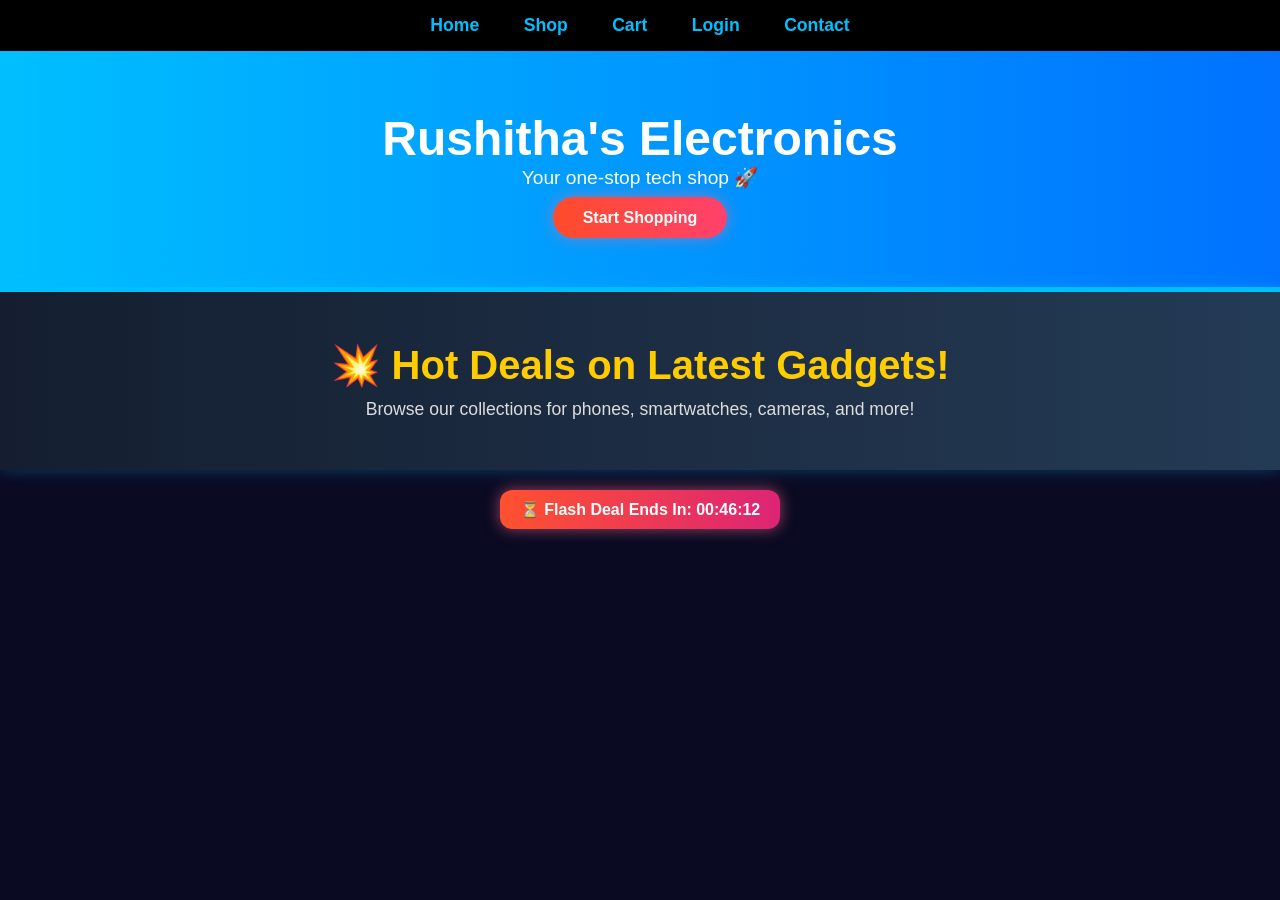
<file: index.html>
<!DOCTYPE html>
<html lang="en">
<head>
  <meta charset="UTF-8" />
  <meta name="viewport" content="width=device-width, initial-scale=1.0" />
  <title>Rushitha's Electronics</title>
  <link rel="stylesheet" href="style.css" />
  <style>
    body {
      margin: 0;
      font-family: 'Segoe UI', sans-serif;
      background-color: #0a0a23;
      color: white;
    }

    .top-nav {
      background-color: black;
      padding: 15px 0;
      text-align: center;
      position: sticky;
      top: 0;
      z-index: 1000;
    }
    .top-nav a {
      color: #00bfff;
      text-decoration: none;
      margin: 0 20px;
      font-weight: bold;
      font-size: 1.1rem;
      transition: 0.3s ease;
    }
    .top-nav a:hover {
      color: #ffffff;
      text-shadow: 0 0 10px #00bfff;
    }

    .hero {
      background: linear-gradient(to right, #00bfff, #0072ff);
      text-align: center;
      padding: 60px 20px;
      box-shadow: 0 0 20px rgba(0, 191, 255, 0.5);
    }
    .hero h1 {
      font-size: 3rem;
      animation: glowText 2s infinite alternate;
    }
    .hero p {
      font-size: 1.2rem;
      margin-bottom: 20px;
    }
    .hero a.cta-button {
      background: linear-gradient(to right, #ff4b2b, #ff416c);
      border: none;
      padding: 12px 30px;
      color: white;
      border-radius: 30px;
      font-weight: bold;
      font-size: 1rem;
      text-decoration: none;
      transition: 0.3s ease;
      box-shadow: 0 0 15px rgba(255, 105, 135, 0.5);
    }
    .hero a.cta-button:hover {
      transform: scale(1.05);
      background: linear-gradient(to right, #ff416c, #ff4b2b);
      box-shadow: 0 0 20px rgba(255, 105, 135, 0.8);
    }

    @keyframes glowText {
      0% {
        text-shadow: 0 0 5px #fff, 0 0 10px #00bfff, 0 0 15px #00bfff;
      }
      100% {
        text-shadow: 0 0 20px #00e6e6, 0 0 30px #00bfff, 0 0 40px #00bfff;
      }
    }

    .deal-section {
      background: linear-gradient(to right, #141e30, #243b55);
      color: #f1f1f1;
      padding: 50px 20px;
      text-align: center;
      border-top: 5px solid #00bfff;
      box-shadow: 0 0 15px rgba(0, 191, 255, 0.3);
    }
    .deal-section h2 {
      font-size: 2.5rem;
      color: #ffcc00;
      margin-bottom: 10px;
    }
    .deal-section p {
      max-width: 600px;
      margin: auto;
      font-size: 1.1rem;
      color: #ddd;
    }

    .flash-sale-timer {
      background: linear-gradient(to right, #ff512f, #dd2476);
      color: white;
      padding: 10px 20px;
      margin: 20px auto;
      font-weight: bold;
      font-size: 16px;
      border-radius: 12px;
      box-shadow: 0 0 15px rgba(255, 105, 135, 0.6);
      max-width: 400px;
      text-align: center;
      animation: pulseGlow 2s infinite;
    }

    @keyframes pulseGlow {
      0% { box-shadow: 0 0 15px rgba(255, 105, 135, 0.4); }
      50% { box-shadow: 0 0 25px rgba(255, 105, 135, 0.8); }
      100% { box-shadow: 0 0 15px rgba(255, 105, 135, 0.4); }
    }
  </style>
</head>
<body>
  <div class="top-nav">
    <a href="index.html">Home</a>
    <a href="shop.html">Shop</a>
    <a href="cart.html">Cart</a>
    <a href="login.html">Login</a>
    <a href="contact.html">Contact</a>
  </div>

  <section class="hero">
    <h1>Rushitha's Electronics</h1>
    <p>Your one-stop tech shop 🚀</p>
    <a href="shop.html" class="cta-button">Start Shopping</a>
  </section>

  <section class="deal-section">
    <h2>💥 Hot Deals on Latest Gadgets!</h2>
    <p>Browse our collections for phones, smartwatches, cameras, and more!</p>
  </section>

  <div class="flash-sale-timer" id="dealTimer">
    ⏳ Flash Deal Ends In: <span id="timer">Loading...</span>
  </div>

  <script>
    // Flash Deal Countdown
    function startCountdown() {
      const timerEl = document.getElementById("timer");
      const midnight = new Date();
      midnight.setHours(24, 0, 0, 0);
      function updateTimer() {
        const now = new Date();
        const diff = midnight - now;
        const hrs = String(Math.floor(diff / 1000 / 60 / 60)).padStart(2, '0');
        const mins = String(Math.floor(diff / 1000 / 60) % 60).padStart(2, '0');
        const secs = String(Math.floor(diff / 1000) % 60).padStart(2, '0');
        timerEl.textContent = `${hrs}:${mins}:${secs}`;
      }
      setInterval(updateTimer, 1000);
      updateTimer();
    }
    startCountdown();
  </script>
</body>
</html>
</file>
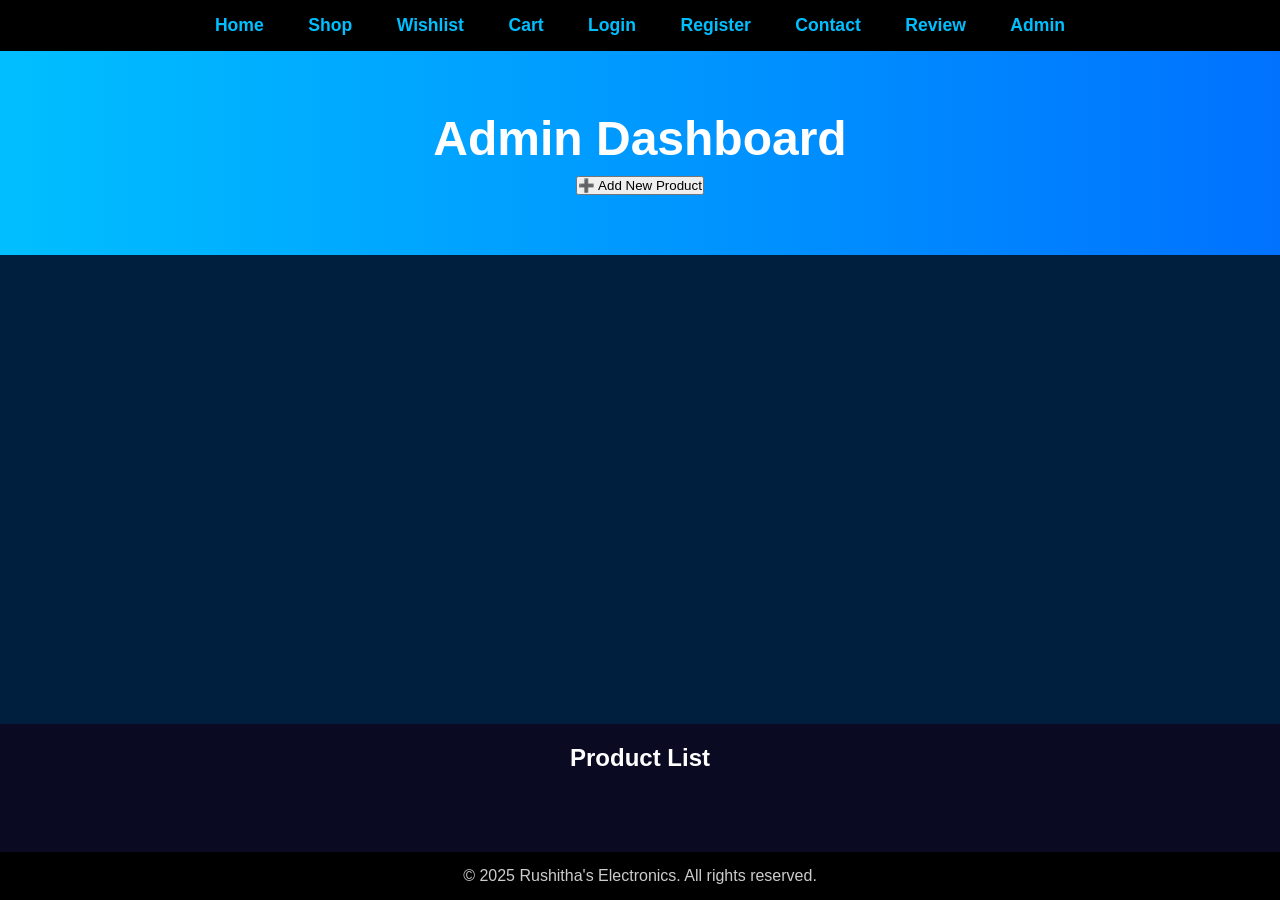
<file: admin.html>
<!DOCTYPE html>
<html lang="en">
<head>
  <meta charset="UTF-8" />
  <meta name="viewport" content="width=device-width, initial-scale=1.0" />
  <title>Admin Panel - Rushitha's Electronics</title>
  <link rel="stylesheet" href="style.css" />
</head>
<body>
  <div class="top-nav">
    <a href="index.html">Home</a>
    <a href="shop.html">Shop</a>
    <a href="wishlist.html">Wishlist</a>
    <a href="cart.html">Cart</a>
    <a href="login.html">Login</a>
    <a href="register.html">Register</a>
    <a href="contact.html">Contact</a>
    <a href="review.html">Review</a>
    <a href="admin.html">Admin</a>
  </div>




  <header class="hero">
    <h1>Admin Dashboard</h1>
    <button onclick="showAddProductForm()">➕ Add New Product</button>
  </header>

  <main>
      <section id="adminProductList" class="product-grid"></section>
  

    <!-- Add/Edit Form -->
    <div id="productForm" style="display:none; padding:20px;">
      <h2 id="formTitle">Add Product</h2>
      <input type="text" id="prodName" placeholder="Product Name" required />
      <input type="number" id="prodPrice" placeholder="Price" required />
      <input type="text" id="prodCategory" placeholder="Category" required />
      <input type="text" id="prodImage" placeholder="Image Path" required />
      <button onclick="saveProduct()">✅ Save</button>
      <button onclick="cancelForm()">❌ Cancel</button>
    </div>
  </main>

  

    <section>
      <h2 style="text-align: center; margin-top: 20px;">Product List</h2>
        <div id="adminProductList" class="product-grid"></div>
    
    </section>
  </main>

  <footer>
    <p>&copy; 2025 Rushitha's Electronics. All rights reserved.</p>
  </footer>

  <script src="script.js"></script>
</body>
</html>
</file>
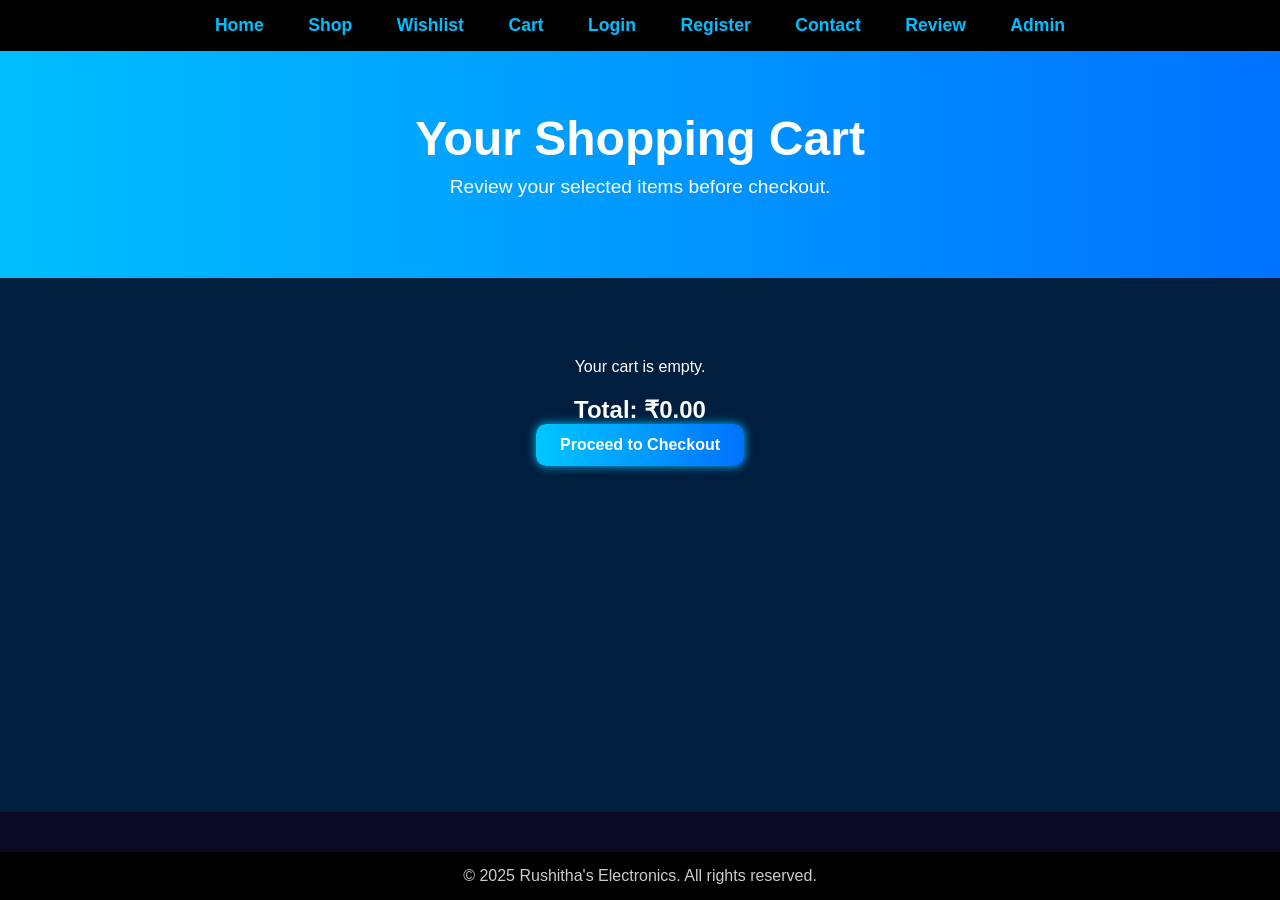
<file: cart.html>
<!DOCTYPE html>
<html lang="en">
<head>
  <meta charset="UTF-8" />
  <meta name="viewport" content="width=device-width, initial-scale=1.0" />
  <title>Cart - Rushitha's Electronics</title>
  <link rel="stylesheet" href="style.css" />
</head>
<body>
  <nav class="top-nav">
    <a href="index.html">Home</a>
    <a href="shop.html">Shop</a>
    <a href="wishlist.html">Wishlist</a>
    <a href="cart.html">Cart</a>
    <a href="login.html">Login</a>
    <a href="register.html">Register</a>
    <a href="contact.html">Contact</a>
    <a href="review.html">Review</a>
    <a href="admin.html">Admin</a>
  </nav>

  <header class="hero">
    <h1>Your Shopping Cart</h1>
    <p>Review your selected items before checkout.</p>
  </header>

  <main>
    <section class="cart-section">
      <div id="cartContainer" class="product-grid"></div>
      <div class="cart-summary">
        <h2>Total: ₹<span id="cartTotal">0.00</span></h2>
        <button class="cta-button" onclick="goToCheckout()">Proceed to Checkout</button>
      </div>
    </section>
  </main>

  <footer>
    <p>&copy; 2025 Rushitha's Electronics. All rights reserved.</p>
  </footer>

  <script>
    const cart = JSON.parse(localStorage.getItem("cart")) || [];
    const container = document.getElementById("cartContainer");
    const totalSpan = document.getElementById("cartTotal");

    function renderCart() {
      container.innerHTML = '';
      let total = 0;

      if (cart.length === 0) {
        container.innerHTML = '<p>Your cart is empty.</p>';
        totalSpan.textContent = '0.00';
        return;
      }

      cart.forEach(item => {
        const subtotal = item.qty * item.price;
        total += subtotal;

        const div = document.createElement('div');
        div.className = 'card';
        div.innerHTML = `
          <img src="${item.image}" alt="${item.name}">
          <h3>${item.name}</h3>
          <p class="price">₹${item.price} × ${item.qty} = ₹${subtotal}</p>
          <div>
            <button onclick="updateQty(${item.id}, -1)">-</button>
            <button onclick="updateQty(${item.id}, 1)">+</button>
            <button onclick="removeItem(${item.id})">Remove</button>
          </div>
        `;
        container.appendChild(div);
      });

      totalSpan.textContent = total.toFixed(2);
    }

    function updateQty(id, change) {
      const item = cart.find(i => i.id === id);
      if (!item) return;
      item.qty += change;
      if (item.qty <= 0) {
        const index = cart.indexOf(item);
        if (index > -1) cart.splice(index, 1);
      }
      localStorage.setItem("cart", JSON.stringify(cart));
      renderCart();
    }

    function removeItem(id) {
      const index = cart.findIndex(i => i.id === id);
      if (index > -1) {
        cart.splice(index, 1);
        localStorage.setItem("cart", JSON.stringify(cart));
        renderCart();
      }
    }

    function goToCheckout() {
      if (cart.length === 0) {
        alert("Your cart is empty.");
        return;
      }
      window.location.href = "checkout.html";
    }

    renderCart();
  </script>

  <script src="script.js"></script>
</body>
</html>
</file>
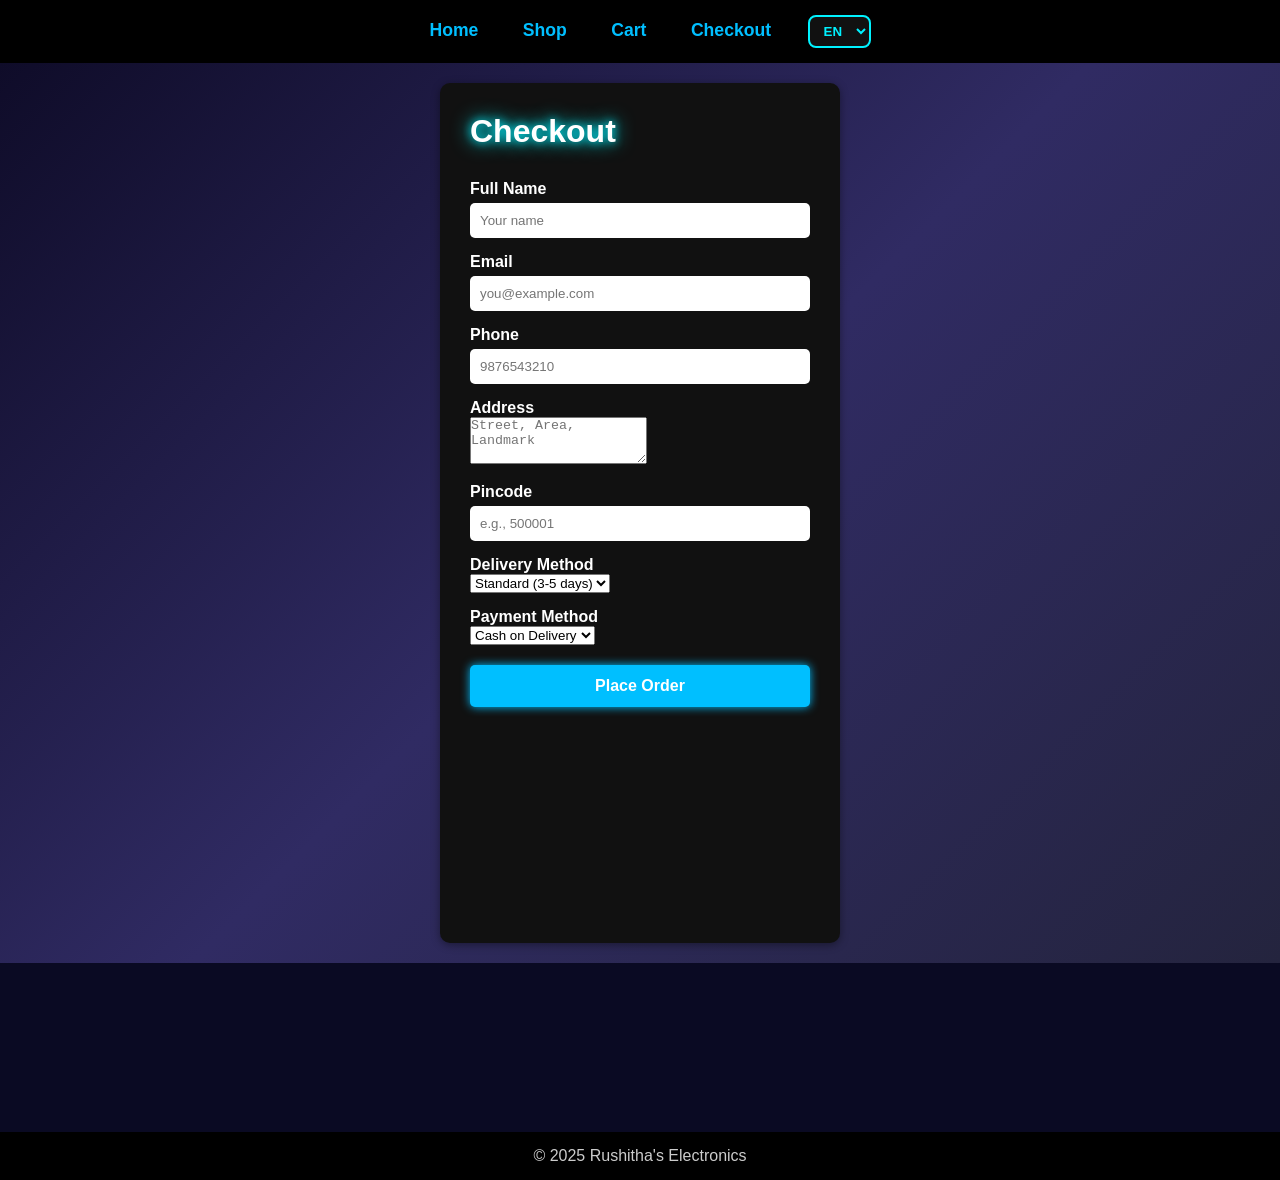
<file: checkout.html>
<!DOCTYPE html>
<html lang="en">
<head>
  <meta charset="UTF-8" />
  <title>Checkout | Rushitha's Electronics</title>
  <link rel="stylesheet" href="style.css" />
</head>
<body>

  <div class="top-nav">
    <a href="index.html" data-i18n="home">Home</a>
    <a href="shop.html" data-i18n="shop">Shop</a>
    <a href="cart.html" data-i18n="cart">Cart</a>
    <a href="checkout.html" data-i18n="checkout">Checkout</a>
    <select id="languageSelect" onchange="changeLanguage(this.value)" class="language-toggle">
      <option value="en">EN</option>
      <option value="hi">हिं</option>
      <option value="te">తె</option>
    </select>
  </div>

  <section class="form-container glow-bg">
    <form class="auth-form" id="checkoutForm">
      <h2 class="glow-heading" data-i18n="checkoutTitle">Checkout</h2>

      <label data-i18n="fullName">Full Name</label>
      <input type="text" required placeholder="Your name" data-i18n-ph="namePH">

      <label data-i18n="email">Email</label>
      <input type="email" required placeholder="you@example.com" data-i18n-ph="emailPH">

      <label data-i18n="phone">Phone</label>
      <input type="tel" required placeholder="9876543210" data-i18n-ph="phonePH">

      <label data-i18n="address">Address</label>
      <textarea rows="3" required placeholder="Street, Area, Landmark" data-i18n-ph="addressPH"></textarea>

      <label data-i18n="pincode">Pincode</label>
      <input type="text" required pattern="\d{6}" placeholder="e.g., 500001" data-i18n-ph="pincodePH">

      <label data-i18n="delivery">Delivery Method</label>
      <select required>
        <option value="standard" selected data-i18n="standard">Standard (3-5 days)</option>
        <option value="express" data-i18n="express">Express (1-2 days)</option>
      </select>

      <label data-i18n="payment">Payment Method</label>
      <select required>
        <option value="cod" data-i18n="cod">Cash on Delivery</option>
        <option value="upi" data-i18n="upi">UPI</option>
        <option value="card" data-i18n="card">Credit/Debit Card</option>
      </select>
    
  


      

      <button class="submit-btn" type="submit" data-i18n="placeOrder">Place Order</button>
    </form>
  </section>
   <div class="thank-you">
  ✅ Thank you for your order, <strong>Rushitha</strong>!<br />
  Your order has been successfully placed.<br/>
  📦 Order ID: <strong>ORD123456789</strong><br/>
  🕒 You’ll receive a confirmation soon.<br/>
  🔁 Redirecting you to the homepage...
</div>

  <footer>© 2025 Rushitha's Electronics</footer>

  <script src="script.js"></script>
</body>
</html>
</file>
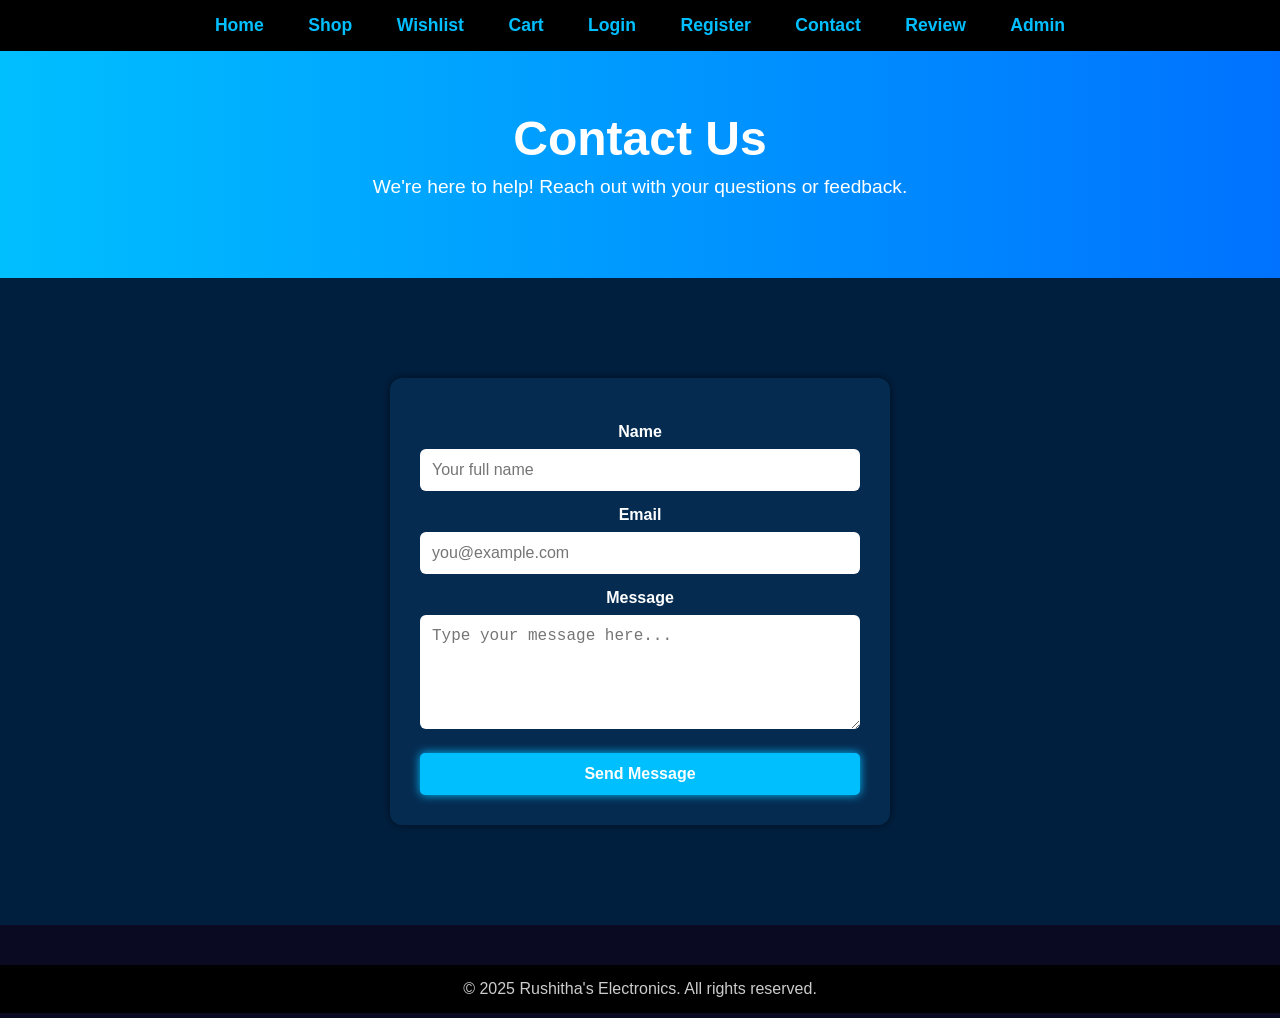
<file: contact.html>
<!DOCTYPE html>
<html lang="en">
<head>
  <meta charset="UTF-8" />
  <meta name="viewport" content="width=device-width, initial-scale=1.0" />
  <title>Contact Us - Rushitha's Electronics</title>
  <link rel="stylesheet" href="style.css" />
  <style>
    .form-section {
      display: flex;
      justify-content: center;
      align-items: center;
      padding: 40px;
    }
    .auth-form {
      width: 100%;
      max-width: 500px;
      background-color: #062b51;
      padding: 30px;
      border-radius: 12px;
      box-shadow: 0 0 10px rgba(0, 0, 0, 0.5);
      color: #fff;
    }
    .auth-form label {
      display: block;
      margin-top: 15px;
      font-weight: bold;
    }
    .auth-form input,
    .auth-form textarea {
      width: 100%;
      padding: 12px;
      margin-top: 8px;
      border: none;
      border-radius: 6px;
      font-size: 16px;
    }
    .cta-button {
      margin-top: 20px;
      width: 100%;
      padding: 12px;
      background: #00BFFF;
      border: none;
      color: white;
      font-size: 16px;
      font-weight: bold;
      border-radius: 6px;
      cursor: pointer;
    }
    .cta-button:hover {
      background: #0088cc;
    }
  </style>
</head>
<body>
  <nav class="top-nav">
    <a href="index.html">Home</a>
    <a href="shop.html">Shop</a>
    <a href="wishlist.html">Wishlist</a>
    <a href="cart.html">Cart</a>
    <a href="login.html">Login</a>
    <a href="register.html">Register</a>
    <a href="contact.html">Contact</a>
    <a href="review.html">Review</a>
    <a href="admin.html">Admin</a>
  </nav>

  <header class="hero">
    <h1>Contact Us</h1>
    <p>We're here to help! Reach out with your questions or feedback.</p>
  </header>

  <main>
    <section class="form-section">
      <form class="auth-form">
        <label for="name">Name</label>
        <input type="text" id="name" placeholder="Your full name" required />

        <label for="email">Email</label>
        <input type="email" id="email" placeholder="you@example.com" required />

        <label for="message">Message</label>
        <textarea id="message" placeholder="Type your message here..." rows="5" required></textarea>

        <button type="submit" class="cta-button">Send Message</button>
      </form>
    </section>
  </main>

  <footer>
    <p>&copy; 2025 Rushitha's Electronics. All rights reserved.</p>
  </footer>

  <script>
    document.querySelector(".auth-form").addEventListener("submit", function (e) {
      e.preventDefault();
      alert("✅ Your message has been sent successfully!");
    });
  </script>

  <script src="script.js"></script>
</body>
</html>
</file>
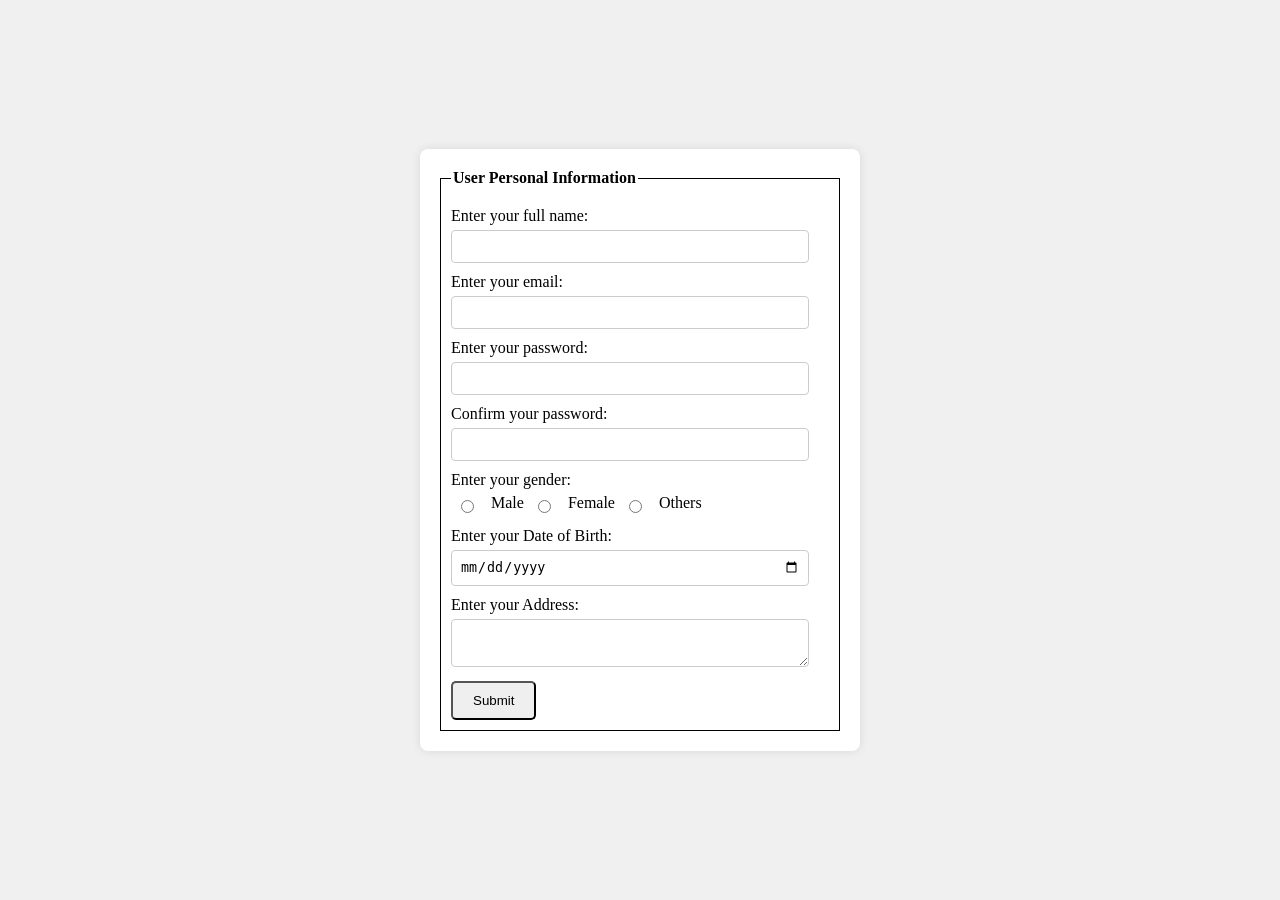
<file: forms.html>
<!DOCTYPE html>
<html>
<head>
    <meta charset="UTF-8">
    <meta name="viewport" content="width=device-width, initial-scale=1.0">
    <title>HTML Form</title>
    <style>
        body {
            display: flex;
            justify-content: center;
            align-items: center;
            height: 100vh;
            margin: 0;
            background-color: #f0f0f0;
        }
        form {
            width: 400px;
            background-color: #fff;
            padding: 20px;
            border-radius: 8px;
            box-shadow: 0 0 10px rgba(0, 0, 0, 0.1);
        }
        fieldset {
            border: 1px solid black;
            padding: 10px;
            margin: 0;
        }
        legend {
            font-weight: bold;
            margin-bottom: 10px;
        }
        label {
            display: block;
            margin-bottom: 5px;
        }
        input[type="text"],
        input[type="email"],
        input[type="password"],
        textarea,
        input[type="date"] {
            width: calc(100% - 20px);
            padding: 8px;
            margin-bottom: 10px;
            box-sizing: border-box;
            border: 1px solid #ccc;
            border-radius: 4px;
        }
        .gender-group {
            margin-bottom: 10px;
        }
        .gender-group label {
            display: inline-block;
            margin-left: 10px;
        }
        input[type="radio"] {
            margin-left: 10px;
            vertical-align: middle;
        }
        input[type="submit"] {
            padding: 10px 20px;
            border-radius: 5px;
            cursor: pointer;
        }
    </style>
</head>
<body>
    <form>
        <fieldset>
            <legend>User Personal Information</legend>
            <label for="name">Enter your full name:</label>
            <input type="text" id="name" name="name" required />
            <label for="email">Enter your email:</label>
            <input type="email" id="email" name="email" required />
            <label for="password">Enter your password:</label>
            <input type="password" id="password" name="pass" required />
            <label for="confirmPassword">Confirm your password:</label>
            <input type="password" id="confirmPassword" name="confirmPass" required />
            <label>Enter your gender:</label>
            <div class="gender-group">
                <input type="radio" name="gender" value="male" id="male" required />
                <label for="male">Male</label>
                <input type="radio" name="gender" value="female" id="female" />
                <label for="female">Female</label>
                <input type="radio" name="gender" value="others" id="others" />
                <label for="others">Others</label>
            </div>
            <label for="dob">Enter your Date of Birth:</label>
            <input type="date" id="dob" name="dob" required />
            <label for="address">Enter your Address:</label>
            <textarea id="address" name="address" required></textarea>
            <input type="submit" value="Submit" />
        </fieldset>
    </form>
</body>
</html>
</file>
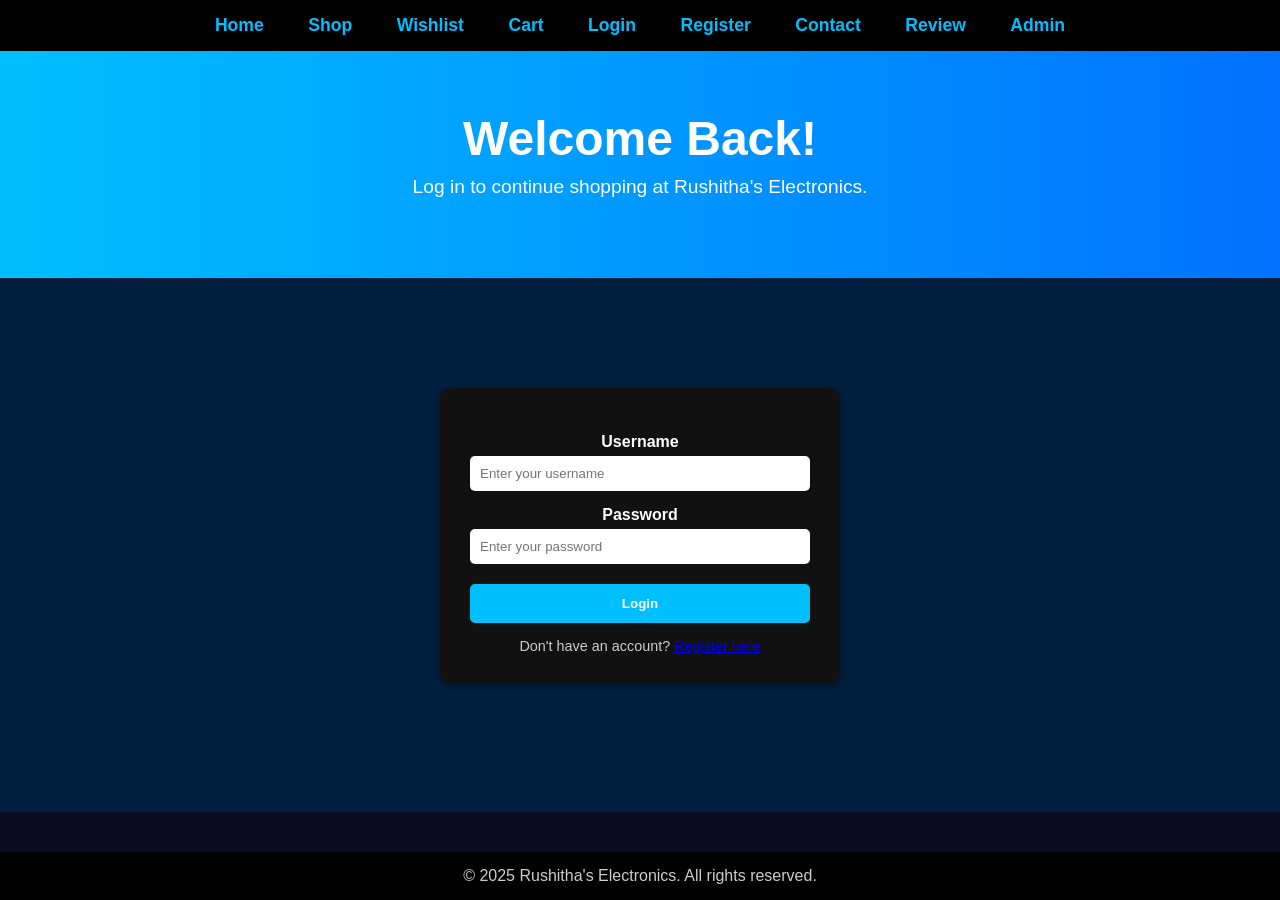
<file: login.html>
<!DOCTYPE html>
<html lang="en">
<head>
  <meta charset="UTF-8" />
  <meta name="viewport" content="width=device-width, initial-scale=1.0" />
  <title>Login - Rushitha's Electronics</title>
  <link rel="stylesheet" href="style.css" />
</head>
<body>
  <nav class="top-nav">
    <a href="index.html">Home</a>
    <a href="shop.html">Shop</a>
    <a href="wishlist.html">Wishlist</a>
    <a href="cart.html">Cart</a>
    <a href="login.html">Login</a>
    <a href="register.html">Register</a>
    <a href="contact.html">Contact</a>
    <a href="review.html">Review</a>
    <a href="admin.html">Admin</a>
  </nav>

  <header class="hero">
    <h1>Welcome Back!</h1>
    <p>Log in to continue shopping at Rushitha's Electronics.</p>
  </header>

  <main>
    <section class="form-container">
      <form class="auth-form">
        <label for="username">Username</label>
        <input type="text" id="username" name="username" placeholder="Enter your username" required />

        <label for="password">Password</label>
        <input type="password" id="password" name="password" placeholder="Enter your password" required />

        <button type="submit">Login</button>

        <p>Don't have an account? <a href="register.html">Register here</a></p>
      </form>
    </section>
  </main>

  <footer>
    <p>&copy; 2025 Rushitha's Electronics. All rights reserved.</p>
  </footer>

  <script>
    document.querySelector(".auth-form").addEventListener("submit", function(event) {
      event.preventDefault();
      const username = document.getElementById("username").value.trim().toLowerCase();
      const password = document.getElementById("password").value.trim();

      if (username === "rushitha" && password === "12345") {
        alert("Welcome Admin Rushitha!");
        localStorage.setItem("loggedIn", "true");
        localStorage.setItem("currentUser", "rushitha");
        window.location.href = "admin.html";
        return;
      }

      const users = JSON.parse(localStorage.getItem("users")) || [];
      const match = users.find(user => user.username === username && user.password === password);

      if (match) {
        alert("Login successful!");
        localStorage.setItem("loggedIn", "true");
        localStorage.setItem("currentUser", username);
        window.location.href = "shop.html";
      } else {
        alert("Invalid credentials. Try again.");
      }
    });
  </script>

  <script src="script.js"></script>
</body>
</html>
</file>
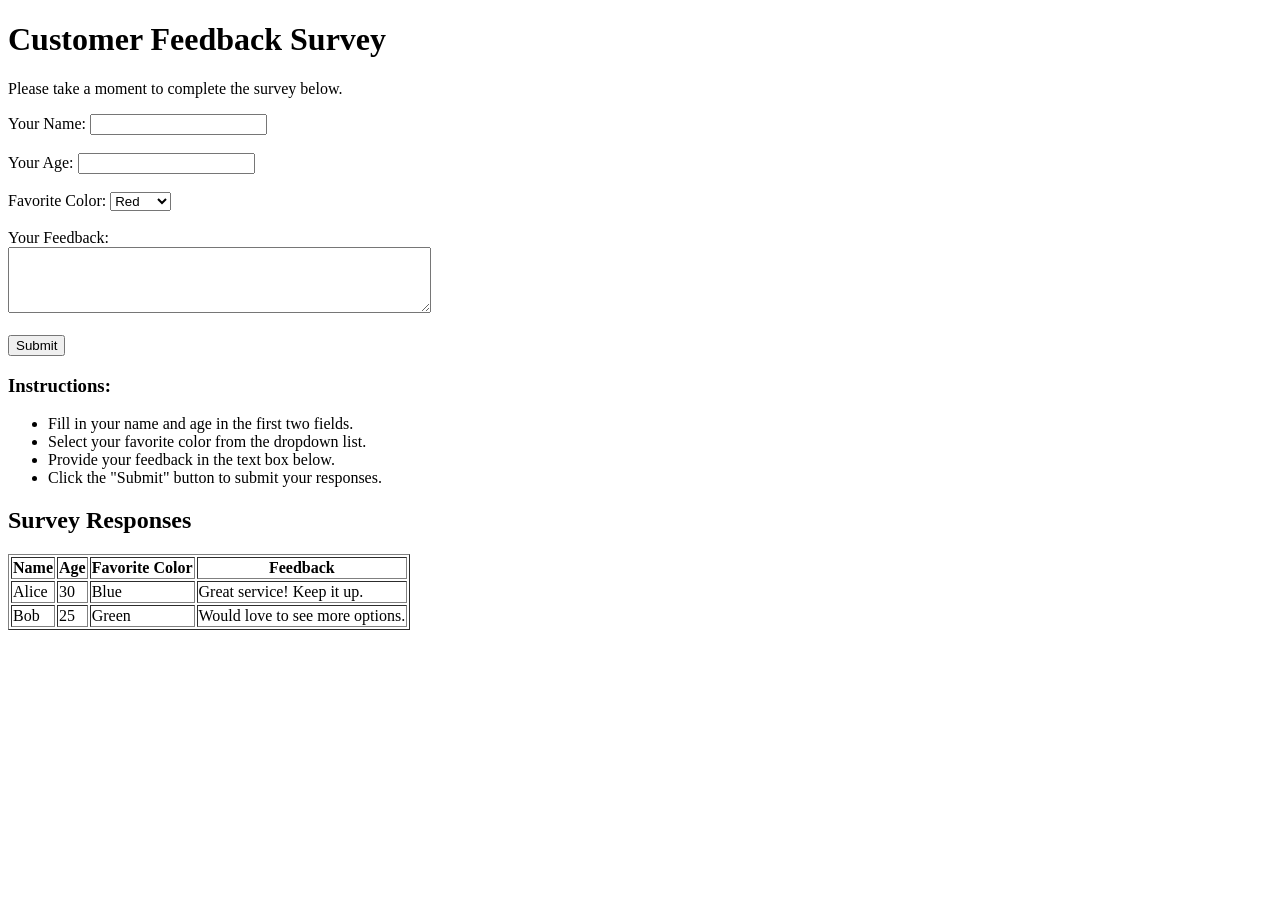
<file: online.html>
<!DOCTYPE html>
<html lang="en">
<head>
    <meta charset="UTF-8">
    <meta name="viewport" content="width=device-width, initial-scale=1.0">
    <title>Online Survey</title>
</head>
<body>
    <h1>Customer Feedback Survey</h1>
    <p>Please take a moment to complete the survey below.</p>
    
    <!-- Survey Form -->
    <form action="#" method="post">
        <label for="name">Your Name:</label>
        <input type="text" id="name" name="name" required><br><br>

        <label for="age">Your Age:</label>
        <input type="number" id="age" name="age" required><br><br>

        <label for="color">Favorite Color:</label>
        <select id="color" name="color">
            <option value="red">Red</option>
            <option value="blue">Blue</option>
            <option value="green">Green</option>
            <option value="yellow">Yellow</option>
        </select><br><br>

        <label for="feedback">Your Feedback:</label><br>
        <textarea id="feedback" name="feedback" rows="4" cols="50" required></textarea><br><br>

        <input type="submit" value="Submit">
    </form>

    <!-- Survey Instructions -->
    <h3>Instructions:</h3>
    <ul>
        <li>Fill in your name and age in the first two fields.</li>
        <li>Select your favorite color from the dropdown list.</li>
        <li>Provide your feedback in the text box below.</li>
        <li>Click the "Submit" button to submit your responses.</li>
    </ul>

    <!-- Survey Responses Table -->
    <h2>Survey Responses</h2>
    <table border="1">
        <tr>
            <th>Name</th>
            <th>Age</th>
            <th>Favorite Color</th>
            <th>Feedback</th>
        </tr>
        <tr>
            <td>Alice</td>
            <td>30</td>
            <td>Blue</td>
            <td>Great service! Keep it up.</td>
        </tr>
        <tr>
            <td>Bob</td>
            <td>25</td>
            <td>Green</td>
            <td>Would love to see more options.</td>
        </tr>
    </table>
</body>
</html>
</file>
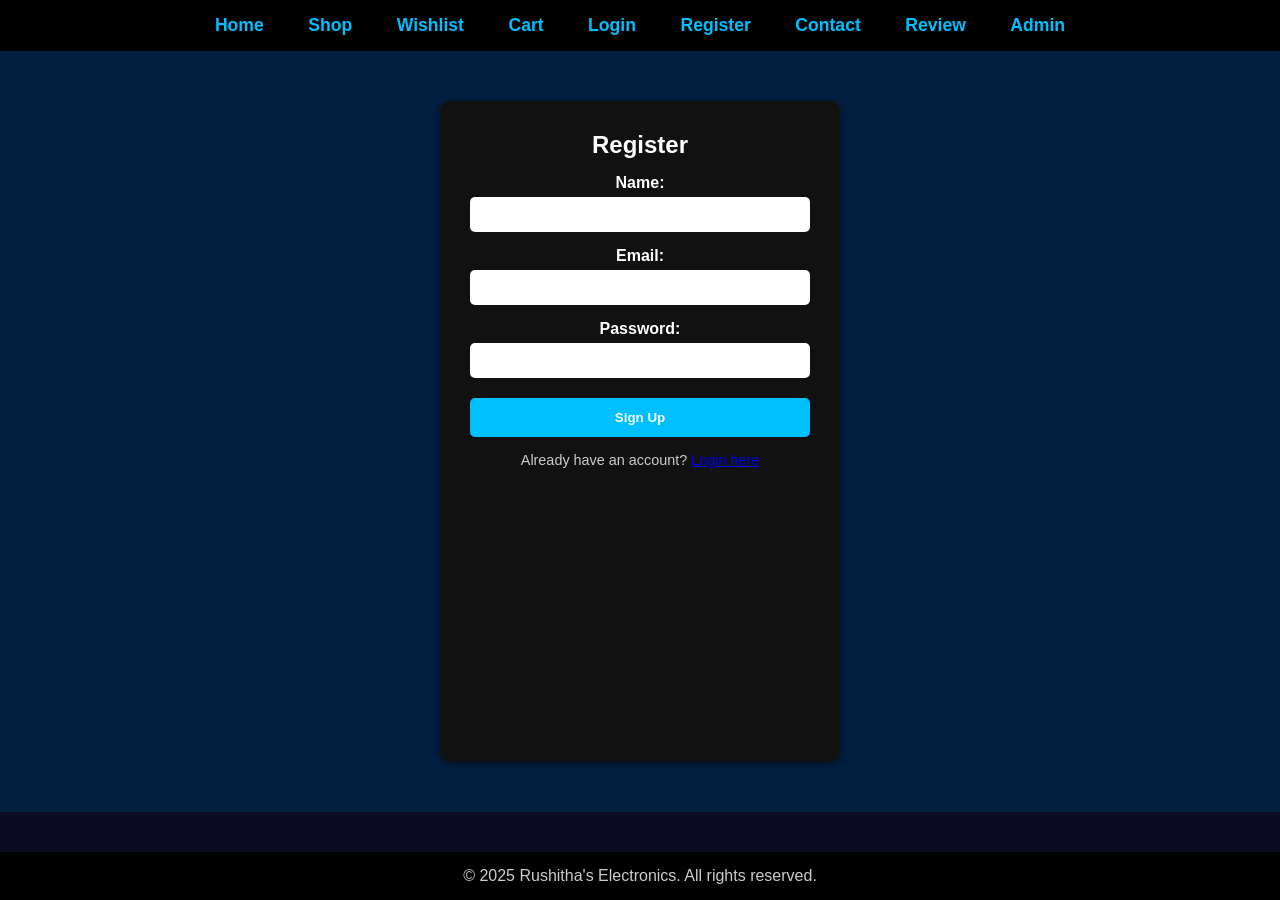
<file: register.html>
<!DOCTYPE html>
<html lang="en">
<head>
  <meta charset="UTF-8" />
  <meta name="viewport" content="width=device-width, initial-scale=1.0" />
  <title>Register - Rushitha's Electronics</title>
  <link rel="stylesheet" href="style.css" />
</head>
<body>
  <div class="top-nav">
    <a href="index.html">Home</a>
    <a href="shop.html">Shop</a>
    <a href="wishlist.html">Wishlist</a>
    <a href="cart.html">Cart</a>
    <a href="login.html">Login</a>
    <a href="register.html">Register</a>
    <a href="contact.html">Contact</a>
    <a href="review.html">Review</a>
    <a href="admin.html">Admin</a>
  </div>

  <main class="form-container">
    <form class="auth-form">
      <h2>Register</h2>
      <label for="name">Name:</label>
      <input type="text" id="name" required />
      
      <label for="email">Email:</label>
      <input type="email" id="email" required />

      <label for="password">Password:</label>
      <input type="password" id="password" required />

      <button type="submit">Sign Up</button>
      <p>Already have an account? <a href="login.html">Login here</a></p>
    </form>
  </main>

  <footer>
    <p>&copy; 2025 Rushitha's Electronics. All rights reserved.</p>
  </footer>
</body>
</html>

<!-- You can create admin.html the same way -->
</file>
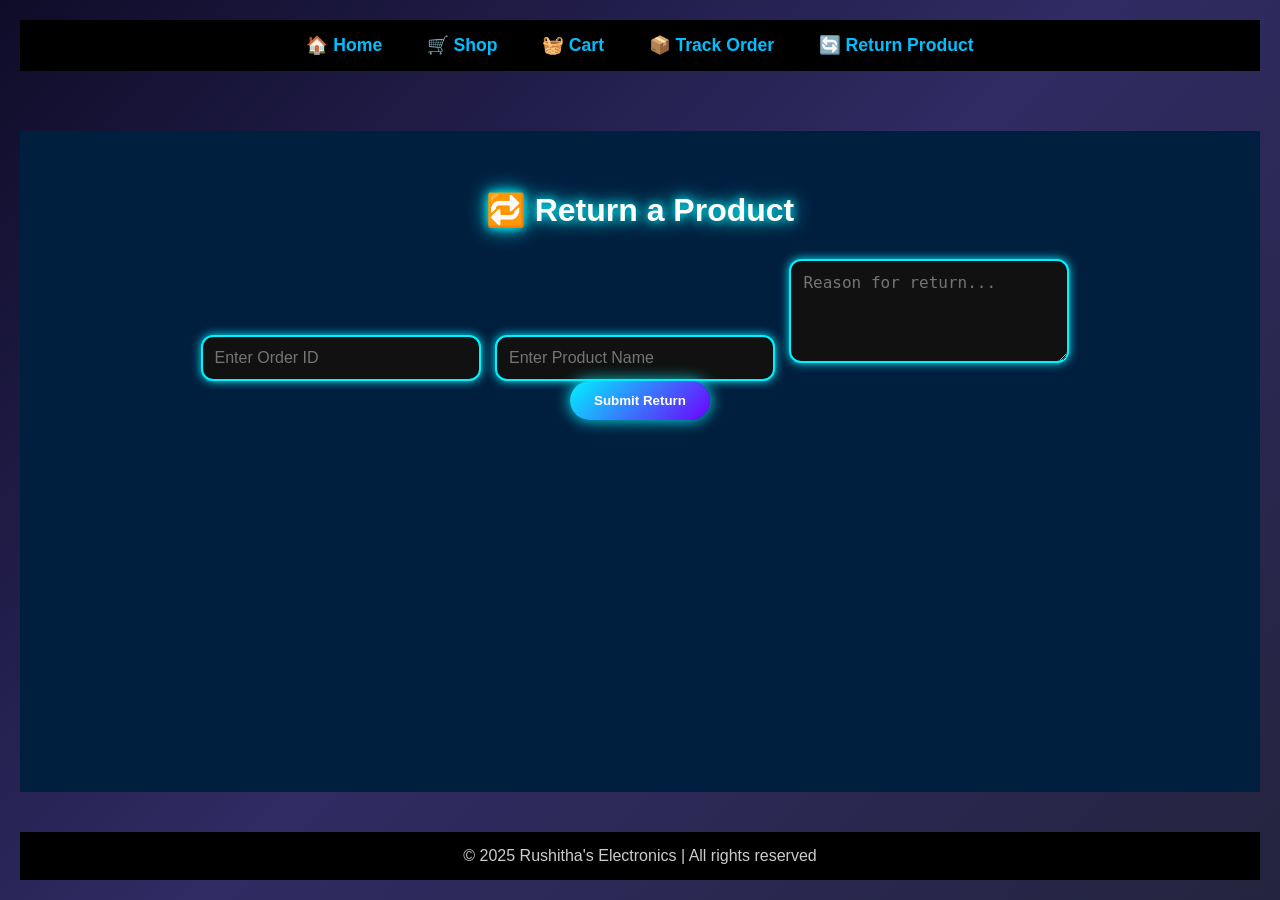
<file: return.html>
<!DOCTYPE html>
<html lang="en">
<head>
  <meta charset="UTF-8" />
  <title>Return Product - Rushitha's Electronics</title>
  <link rel="stylesheet" href="style.css" />
</head>
<body class="glow-bg">

  <div class="top-nav">
    <a href="index.html">🏠 Home</a>
    <a href="shop.html">🛒 Shop</a>
    <a href="cart.html">🧺 Cart</a>
    <a href="track.html">📦 Track Order</a>
    <a href="return.html" class="active">🔄 Return Product</a>
  </div>

  <main class="track-container">
    <h1 class="glow-heading">🔁 Return a Product</h1>

    <form onsubmit="submitReturn(event)">
      <input type="text" id="returnOrderId" class="glow-input" placeholder="Enter Order ID" required />
      <input type="text" id="returnProductName" class="glow-input" placeholder="Enter Product Name" required />
      <textarea id="returnReason" class="glow-input" rows="4" placeholder="Reason for return..." required></textarea>
      <br>
      <button type="submit" class="glow-button">Submit Return</button>
    </form>

    <p id="returnMessage" class="glow-heading" style="font-size: 1rem; margin-top: 20px;"></p>
  </main>

  <footer>
    &copy; 2025 Rushitha's Electronics | All rights reserved
  </footer>

  <script src="script.js"></script>
</body>
</html>
</file>
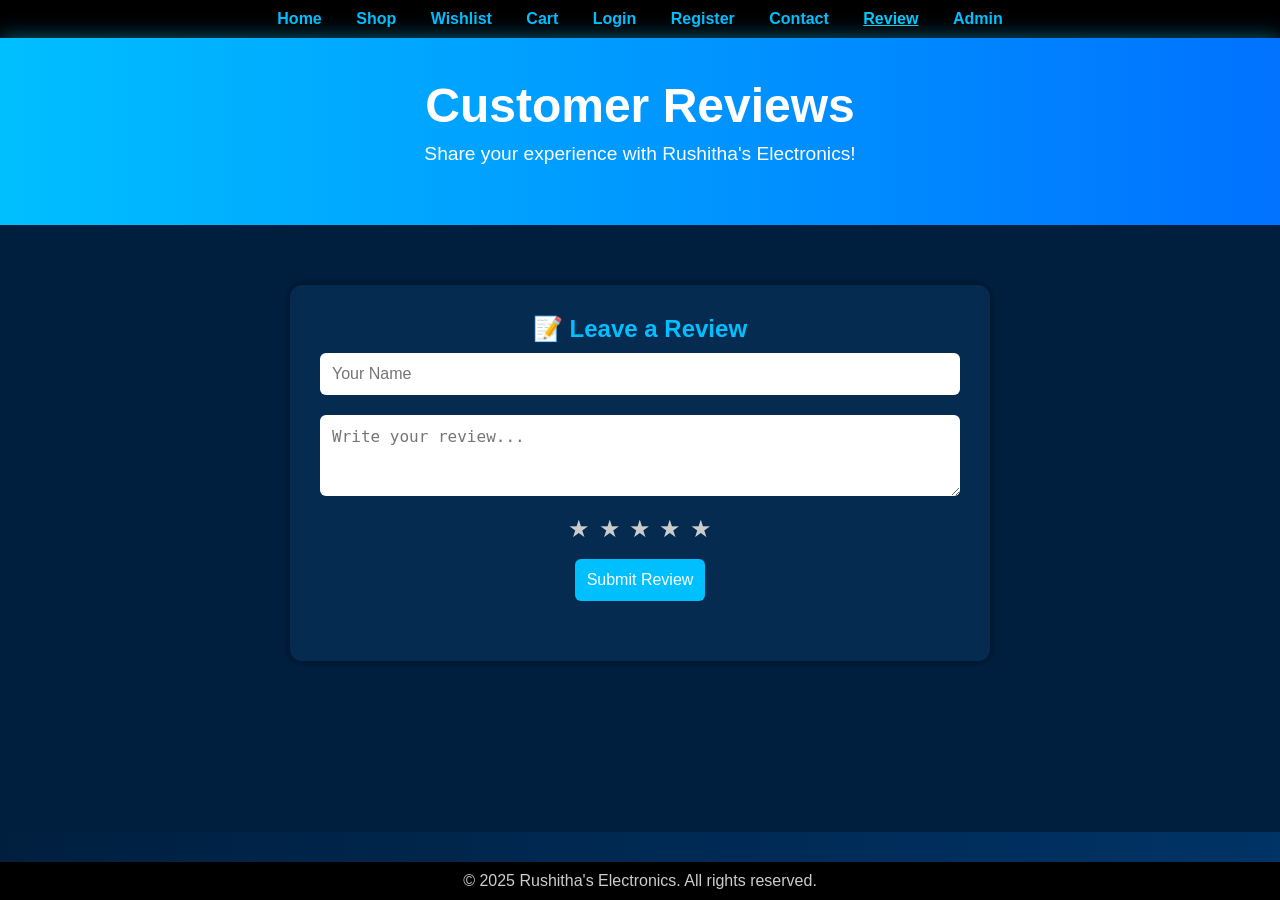
<file: review.html>
<!DOCTYPE html>
<html lang="en">
<head>
  <meta charset="UTF-8" />
  <meta name="viewport" content="width=device-width, initial-scale=1.0" />
  <title>Customer Reviews - Rushitha's Electronics</title>
  <link rel="stylesheet" href="style.css" />
  <style>
    body {
      margin: 0;
      font-family: 'Segoe UI', sans-serif;
      background: linear-gradient(to right, #001F3F, #003366);
      color: white;
    }
    nav {
      background: #000;
      padding: 10px;
      text-align: center;
    }
    nav a {
      color: #00BFFF;
      margin: 0 15px;
      font-weight: bold;
      text-decoration: none;
    }
    nav a.active {
      color: #00ccff;
      text-decoration: underline;
    }
    .hero {
      text-align: center;
      padding: 40px 20px;
    }
    .review-section {
      max-width: 700px;
      margin: 0 auto;
      background: #062b51;
      padding: 30px;
      border-radius: 12px;
      box-shadow: 0 0 10px rgba(0,0,0,0.5);
    }
    .review-section h2 {
      text-align: center;
      color: #00BFFF;
    }
    .review-form input,
    .review-form textarea {
      width: 100%;
      padding: 12px;
      margin: 10px 0;
      border-radius: 6px;
      border: none;
      font-size: 16px;
    }
    .review-form button {
      background: #00BFFF;
      color: white;
      border: none;
      padding: 12px;
      font-size: 16px;
      border-radius: 6px;
      cursor: pointer;
    }
    .review-form button:hover {
      background: #0088cc;
    }
    .star-rating span {
      font-size: 24px;
      cursor: pointer;
      color: #ccc;
    }
    .star-rating .selected {
      color: gold;
    }
    #reviewList {
      margin-top: 30px;
    }
    .review-item {
      background: #094170;
      padding: 15px;
      border-radius: 8px;
      margin-bottom: 10px;
      position: relative;
    }
    .delete-btn {
      position: absolute;
      top: 10px;
      right: 10px;
      background: #ff4d4d;
      color: white;
      border: none;
      padding: 5px 10px;
      border-radius: 5px;
      cursor: pointer;
    }
    .delete-btn:hover {
      background: #e60000;
    }
    footer {
      background: #000;
      color: #ccc;
      text-align: center;
      padding: 10px;
      margin-top: 30px;
    }
  </style>
</head>
<body>
  <nav>
    <a href="index.html">Home</a>
    <a href="shop.html">Shop</a>
    <a href="wishlist.html">Wishlist</a>
    <a href="cart.html">Cart</a>
    <a href="login.html">Login</a>
    <a href="register.html">Register</a>
    <a href="contact.html">Contact</a>
    <a href="review.html" class="active">Review</a>
    <a href="admin.html">Admin</a>
  </nav>

  <header class="hero">
    <h1>Customer Reviews</h1>
    <p>Share your experience with Rushitha's Electronics!</p>
  </header>

  <main>
    <section class="review-section">
      <h2>📝 Leave a Review</h2>
      <div class="review-form">
        <input type="text" id="reviewName" placeholder="Your Name" required />
        <textarea id="reviewText" rows="3" placeholder="Write your review..." required></textarea>
        <div class="star-rating">
          <span class="star" data-value="1">★</span>
          <span class="star" data-value="2">★</span>
          <span class="star" data-value="3">★</span>
          <span class="star" data-value="4">★</span>
          <span class="star" data-value="5">★</span>
        </div>
        <button onclick="submitReview()">Submit Review</button>
      </div>
      <div id="reviewList"></div>
    </section>
  </main>

  <footer>
    <p>&copy; 2025 Rushitha's Electronics. All rights reserved.</p>
  </footer>

  <script>
    const stars = document.querySelectorAll('.star');
    let selectedRating = 0;

    stars.forEach(star => {
      star.addEventListener('click', () => {
        selectedRating = parseInt(star.getAttribute('data-value'));
        updateStars(selectedRating);
      });
    });

    function updateStars(rating) {
      stars.forEach(star => {
        star.classList.remove('selected');
        if (parseInt(star.getAttribute('data-value')) <= rating) {
          star.classList.add('selected');
        }
      });
    }

    function submitReview() {
      const name = document.getElementById('reviewName').value.trim();
      const text = document.getElementById('reviewText').value.trim();

      if (!name || !text || selectedRating === 0) {
        alert("Please fill in all fields and select a rating.");
        return;
      }

      const reviewList = document.getElementById('reviewList');
      const reviewDiv = document.createElement('div');
      reviewDiv.className = 'review-item';

      const content = document.createElement('div');
      content.innerHTML = `<strong>${name}</strong> - Rating: ${selectedRating}★<br><p>${text}</p>`;

      const deleteBtn = document.createElement('button');
      deleteBtn.className = 'delete-btn';
      deleteBtn.textContent = 'Delete';
      deleteBtn.addEventListener('click', () => {
        reviewDiv.remove();
      });

      reviewDiv.appendChild(content);
      reviewDiv.appendChild(deleteBtn);
      reviewList.prepend(reviewDiv);

      document.getElementById('reviewName').value = '';
      document.getElementById('reviewText').value = '';
      selectedRating = 0;
      updateStars(0);
    }
  </script>
</body>
</html>
</file>
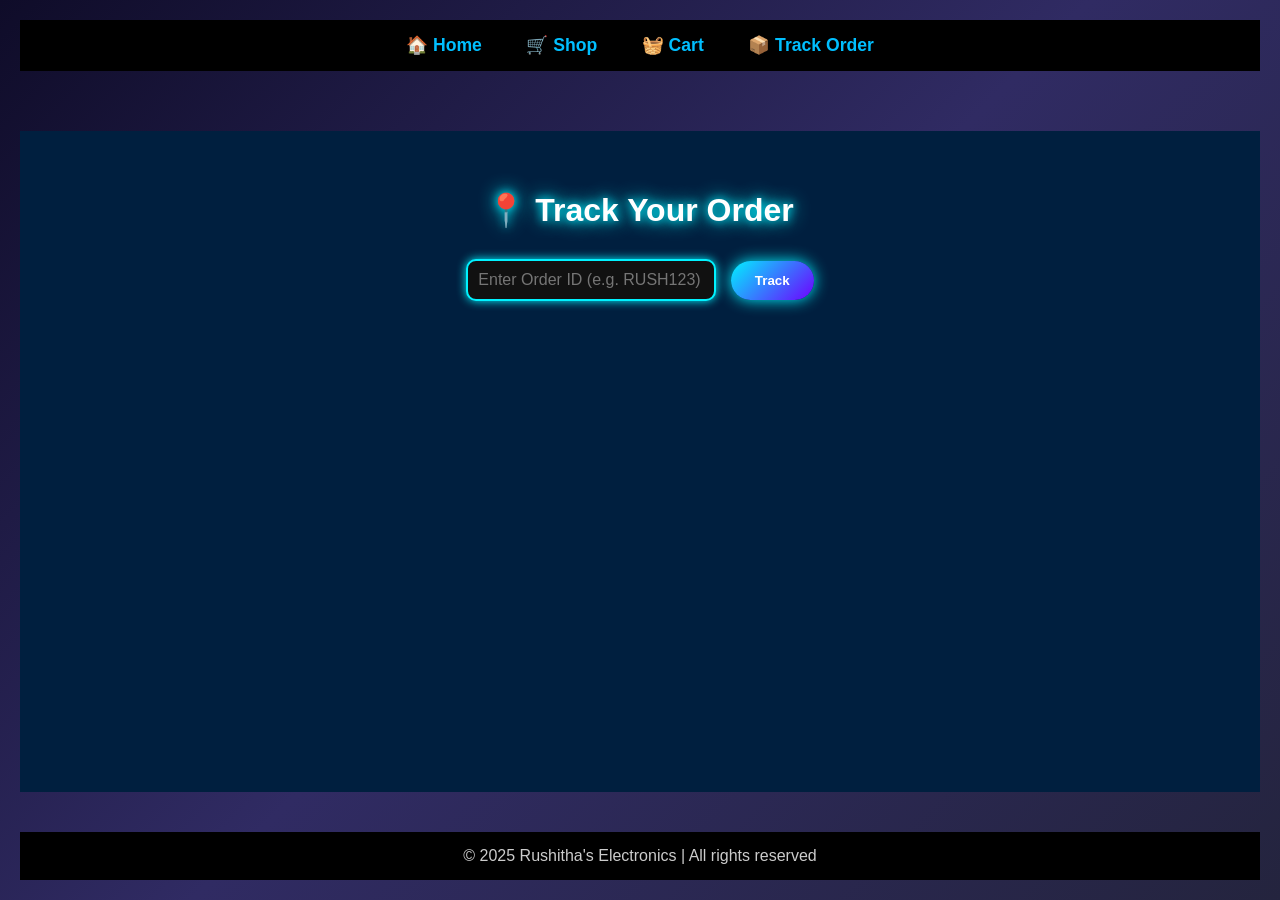
<file: track.html>
<!DOCTYPE html>
<html lang="en">
<head>
  <meta charset="UTF-8" />
  <title>Track Order - Rushitha's Electronics</title>
  <link rel="stylesheet" href="style.css" />
</head>
<body class="glow-bg">

  <div class="top-nav">
    <a href="index.html">🏠 Home</a>
    <a href="shop.html">🛒 Shop</a>
    <a href="cart.html">🧺 Cart</a>
    <a href="track.html" class="active">📦 Track Order</a>
  </div>

  <main class="track-container">
    <h1 class="glow-heading">📍 Track Your Order</h1>

    <input type="text" id="orderIdInput" class="glow-input" placeholder="Enter Order ID (e.g. RUSH123)">
    <button onclick="trackOrder()" class="glow-button">Track</button>

    <div id="orderStatusContainer"></div>
  </main>


  <footer>
    &copy; 2025 Rushitha's Electronics | All rights reserved
  </footer>

  <script src="script.js"></script>
</body>
</html>
</file>
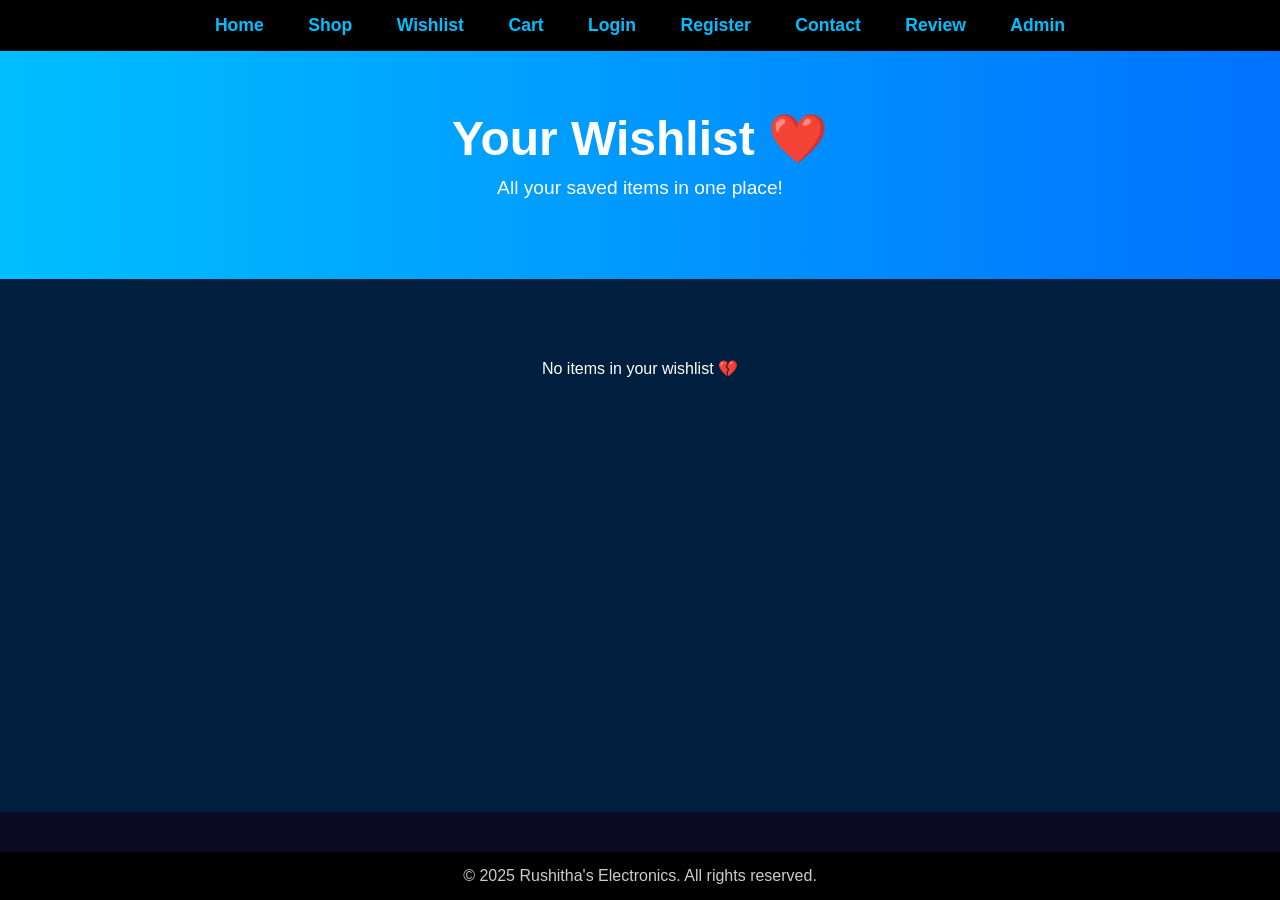
<file: wishlist.html>
<!DOCTYPE html>
<html lang="en">
<head>
  <meta charset="UTF-8" />
  <meta name="viewport" content="width=device-width, initial-scale=1.0" />
  <title>Wishlist - Rushitha's Electronics</title>
  <link rel="stylesheet" href="style.css" />
</head>
<body>
  <div class="top-nav">
    <a href="index.html">Home</a>
    <a href="shop.html">Shop</a>
    <a href="wishlist.html">Wishlist</a>
    <a href="cart.html">Cart</a>
    <a href="login.html">Login</a>
    <a href="register.html">Register</a>
    <a href="contact.html">Contact</a>
    <a href="review.html">Review</a>
    <a href="admin.html">Admin</a>
  </div>

  <header class="hero">
    <h1>Your Wishlist ❤️</h1>
    <p>All your saved items in one place!</p>
  </header>

  <main>
    <div id="wishlistContainer" class="product-grid"></div>
  </main>

  <footer>
    <p>&copy; 2025 Rushitha's Electronics. All rights reserved.</p>
  </footer>

  <script src="script.js"></script>
</body>
</html>
</file>
<file: style.css>
html, body {
  height: 100%;
  margin: 0;
  padding: 0;
  display: flex;
  flex-direction: column;
}

main {
  flex: 1;
  background-color: #001f3f;
  color: white;
  padding: 60px 20px;
  text-align: center;
}

* {
  margin: 0;
  padding: 0;
  box-sizing: border-box;
}

body {
  font-family: 'Segoe UI', sans-serif;
  background-color: #0a0a23;
  color: white;
}

.top-nav {
  background-color: black;
  padding: 15px 0;
  text-align: center;
  position: sticky;
  top: 0;
  z-index: 1000;
}

.top-nav a {
  color: #00bfff;
  text-decoration: none;
  margin: 0 20px;
  font-weight: bold;
  font-size: 1.1rem;
  transition: 0.3s ease;
}

.top-nav a:hover {
  color: #ffffff;
  text-shadow: 0 0 10px #00bfff;
}

.cta-button {
  background: linear-gradient(to right, #ff4b2b, #ff416c);
  border: none;
  padding: 12px 30px;
  color: white;
  border-radius: 30px;
  font-weight: bold;
  font-size: 1rem;
  transition: 0.3s ease;
  box-shadow: 0 0 15px rgba(255, 105, 135, 0.5);
}

.cta-button:hover {
  transform: scale(1.05);
  background: linear-gradient(to right, #ff416c, #ff4b2b);
  box-shadow: 0 0 20px rgba(255, 105, 135, 0.8);
}

.hero h1 {
  font-size: 3rem;
  animation: glowText 2s infinite alternate;
}

@keyframes glowText {
  0% {
    text-shadow: 0 0 5px #fff, 0 0 10px #00bfff, 0 0 15px #00bfff;
  }
  100% {
    text-shadow: 0 0 20px #00e6e6, 0 0 30px #00bfff, 0 0 40px #00bfff;
  }
}

nav a {
  color: inherit;
  font-weight: inherit;
  font-size: inherit;
  text-decoration: none;
}

nav a:hover {
  color: inherit;
  text-shadow: none;
}

.flash-sale-timer {
  background: linear-gradient(to right, #ff512f, #dd2476);
  color: white;
  padding: 6px 12px;
  margin-top: 8px;
  font-weight: bold;
  font-size: 14px;
  border-radius: 10px;
  box-shadow: 0 0 8px rgba(255, 105, 135, 0.5);
}


/* ... (rest of your CSS remains unchanged) ... */




body, html {
  margin: 0;
  padding: 0;
}
.language-toggle{
  margin-left: 12px;
  padding: 6px 10px;
  border-radius: 8px;
  background:#111;
  color:#00f2ff;
  border:2px solid #00f2ff;
  font-weight:bold;
  cursor:pointer;
}
.language-toggle:hover{ background:#222; }



/* Header Styles */
header {
  text-align: center;
  padding: 40px 20px;
  background-color: #001f3f;
  color: white;
}
header h1 {
  font-size: 2.2rem;
  margin-bottom: 10px;
}
header p {
  font-size: 1.1rem;
}
header .button {
  display: inline-block;
  margin-top: 15px;
  padding: 10px 20px;
  background: #00bfff;
  color: white;
  border-radius: 5px;
  text-decoration: none;
}
header .button:hover {
  background: #009fe3;
}

/* Cards & Grid */
#shopContainer, #adminProductList {
  display: grid;
  grid-template-columns: repeat(auto-fit, minmax(220px, 1fr));
  gap: 20px;
}
/* Product Search and Categories */
.search-bar {
  width: 300px;
  padding: 10px;
  margin: 20px auto;
  display: block;
  border-radius: 5px;
  border: none;
  font-size: 16px;
}
.search-container {
  position: relative;
  max-width: 400px;
  margin: 20px auto;
}

.suggestions-box {
  position: absolute;
  top: 45px;
  width: 100%;
  background-color: #111;
  color: white;
  border-radius: 8px;
  box-shadow: 0 0 15px #00bfff;
  z-index: 999;
  display: none;
}

.suggestions-box div {
  padding: 10px;
  border-bottom: 1px solid #333;
  cursor: pointer;
  transition: 0.2s;
}

.suggestions-box div:hover {
  background-color: #222;
  color: #00f2ff;
}






.hero {
  text-align: center;
  padding: 40px 20px 20px;
  background-color: #111;
  color: white;
}

.search-bar {
  padding: 10px;
  width: 60%;
  max-width: 400px;
  margin: 20px auto;
  display: block;
  border-radius: 5px;
}

.category-tabs {
  text-align: center;
  margin-top: 15px;
}

.category-tabs button {
  margin: 5px;
  padding: 8px 12px;
  border: none;
  background-color: #007bff;
  color: white;
  border-radius: 5px;
  cursor: pointer;
}
.sort-buttons {
  text-align: center;
  margin: 15px 0;
}
.sort-buttons button {
  padding: 8px 12px;
  background-color: #00bfff;
  color: white;
  border: none;
  margin: 5px;
  border-radius: 5px;
  cursor: pointer;
}
.sort-buttons button:hover {
  background-color: #009acd;
}




.product-grid {
  display: grid;
  grid-template-columns: repeat(auto-fit, minmax(220px, 1fr));
  gap: 20px;
  padding: 20px;
}

.card {
  background-color: #1a1a1a;
  padding: 15px;
  text-align: center;
  border-radius: 10px;
  color: white;
}

.card img {
  width: 100%;
  height: 150px;
  object-fit: contain;
}


.category-tabs {
  text-align: center;
  margin-bottom: 30px;
}

.category-tabs button {
  background: #00bfff;
  color: white;
  padding: 8px 15px;
  margin: 5px;
  border: none;
  border-radius: 5px;
  cursor: pointer;
  font-weight: bold;
}
.card {
  background: #0a0a23;
  padding: 15px;
  border-radius: 10px;
  text-align: center;
  color: white;
  box-shadow: 0 0 8px rgba(0,0,0,0.2);
  display: flex;
  flex-direction: column;
  justify-content: space-between;
  height: 100%;
}

.card img {
  width: 100%;
  max-height: 150px;
  object-fit: contain;
  margin-bottom: 10px;
  background: white;
  padding: 10px;
  border-radius: 6px;
}





.card h3 {
  font-size: 1.1rem;
  margin-bottom: 5px;
}
.card p.price {
  color: #00e6e6;
  font-weight: bold;
  margin-bottom: 10px;
}
.card button {
  margin-top: 5px;
  padding: 8px 15px;
  background: #00bfff;
  color: white;
  border: none;
  cursor: pointer;
  border-radius: 5px;
  font-weight: bold;
}
.card button:hover {
  background: #009acd;
}








/* Cart Row */
.cart-row {
  display: flex;
  justify-content: space-between;
  background: white;
  padding: 10px;
  border-bottom: 1px solid #ccc;
}
.cart-row div button {
  margin: 0 5px;
  background: #001f3f;
  color: white;
  border: none;
  padding: 5px 10px;
  cursor: pointer;
  border-radius: 4px;
}
.cart-row div button:hover {
  background: #003366;
}
.form-container {
  background: #001f3f;
  color: white;
  display: flex;
  justify-content: center;
  padding: 50px 20px;
}

.auth-form {
  width: 100%;
  max-width: 400px;
  background: #111;
  padding: 30px;
  border-radius: 10px;
  box-shadow: 0 2px 8px rgba(0,0,0,0.4);
}

.auth-form label {
  display: block;
  margin-top: 15px;
  font-weight: bold;
}

.auth-form input {
  width: 100%;
  padding: 10px;
  margin-top: 5px;
  border-radius: 5px;
  border: none;
}

.auth-form button {
  width: 100%;
  padding: 12px;
  background: #00bfff;
  color: white;
  font-weight: bold;
  border: none;
  margin-top: 20px;
  border-radius: 5px;
  cursor: pointer;
}

.auth-form button:hover {
  background: #007acc;
}

.auth-form p {
  margin-top: 15px;
  font-size: 0.9rem;
  color: #ccc;
}
#productForm input {
  display: block;
  margin: 10px auto;
  padding: 10px;
  width: 300px;
  border: 1px solid #ccc;
  border-radius: 5px;
}
#productForm button {
  margin: 5px;
  padding: 10px 15px;
  border: none;
  background: #007bff;
  color: white;
  border-radius: 5px;
  cursor: pointer;
}




.review-page {
  padding: 40px;
  max-width: 800px;
  margin: auto;
  background: #0a0a23;  /* Dark card */
  border-radius: 16px;
  color: white;
  box-shadow: 0 0 20px rgba(0, 255, 255, 0.2);
  margin-top: 30px;
}
.review-item {
  background: #1e1e2f;  /* Dark glowing box */
  border-left: 6px solid #00bfff;
  padding: 16px 20px;
  margin: 20px 0;
  border-radius: 12px;
  box-shadow: 0 0 12px rgba(0, 191, 255, 0.2);
  transition: all 0.3s ease;
}

.review-item:hover {
  transform: scale(1.01);
  box-shadow: 0 0 20px rgba(0, 191, 255, 0.4);
}

.review-item strong {
  font-size: 18px;
  color: #00e6e6;
  display: block;
  margin-bottom: 6px;
}

.star-display {
  color: #ffd700;
  font-size: 20px;
  margin: 5px 0;
}

.review-item p {
  color: #ddd;
}










.star-display {
  color: #ffc107;
  font-size: 18px;
  margin: 5px 0;
}




.rating-form input,
.rating-form textarea {
  width: 100%;
  padding: 10px;
  border: 1px solid #ddd;
  margin-bottom: 12px;
  border-radius: 10px;
  background-color: #f9f9f9;
  font-size: 16px;
}

.star-rating {
  text-align: center;
  font-size: 30px;
  margin-bottom: 15px;
}

.star-rating .star {
  cursor: pointer;
  color: #ccc;
  transition: 0.3s;
}

.star-rating .star.selected {
  color: #ffb703;
  text-shadow: 0 0 8px rgba(255, 183, 3, 0.6);
}


.submit-btn {
  background: linear-gradient(to right, #00c6ff, #0072ff);
  color: white;
  border: none;
  padding: 12px 24px;
  font-weight: bold;
  font-size: 16px;
  border-radius: 10px;
  cursor: pointer;
  box-shadow: 0 0 10px #00bfff;
  transition: 0.3s ease;
}

.submit-btn:hover {
  background: linear-gradient(to right, #0072ff, #00c6ff);
  box-shadow: 0 0 20px #00c6ff;
}




/* ✅ Fix: Remove blue border after clicking Submit Review */
.submit-btn:focus,
.submit-btn:active,
.rating-form button:focus,
.rating-form button:active {
  outline: none !important;
  box-shadow: none !important;
  border: none !important;
}
.thank-you {
  background-color: #00bfff;
  color: white;
  margin-top: 15px;
  padding: 10px;
  font-weight: bold;
  border-radius: 10px;
  animation: fadeout 2.5s ease forwards;
  box-shadow: 0 0 10px #00c6ff;
}

@keyframes fadeout {
  0% { opacity: 1; }
  80% { opacity: 1; }
  100% { opacity: 0; }
}


/* Make sure submit button keeps its color after click */
.submit-btn:focus {
  outline: none;
  box-shadow: none;
}

/* ✨ Hero Section Enhancement */
.hero {
  background: linear-gradient(to right, #00bfff, #0072ff);
  color: white;
  text-align: center;
  padding: 60px 20px;
  box-shadow: 0 0 20px rgba(0, 191, 255, 0.5);
}

.hero h1 {
  font-size: 3rem;
  animation: glowText 2s infinite alternate;
}

.hero p {
  font-size: 1.2rem;
  margin-bottom: 20px;
}

.hero a {
  background: linear-gradient(to right, #ff416c, #ff4b2b);
  padding: 12px 25px;
  color: white;
  font-weight: bold;
  border-radius: 30px;
  text-decoration: none;
  transition: 0.3s ease;
  box-shadow: 0 0 10px rgba(255, 105, 135, 0.4);
}

.hero a:hover {
  transform: scale(1.05);
  box-shadow: 0 0 15px rgba(255, 105, 135, 0.8);
}

/* 💥 Glowing Title Animation */
@keyframes glowText {
  0% {
    text-shadow: 0 0 5px #fff, 0 0 10px #00bfff, 0 0 15px #00bfff;
  }
  100% {
    text-shadow: 0 0 20px #00e6e6, 0 0 30px #00bfff, 0 0 40px #00bfff;
  }
}

/* 🎯 Deal Section (Below Hero) */
.deal-section {
  background: linear-gradient(to right, #141e30, #243b55);
  color: #f1f1f1;
  padding: 50px 20px;
  text-align: center;
  border-top: 5px solid #00bfff;
  box-shadow: 0 0 15px rgba(0, 191, 255, 0.3);
}

.deal-section h2 {
  font-size: 2.5rem;
  color: #ffcc00;
  margin-bottom: 10px;
}

.deal-section p {
  max-width: 600px;
  margin: auto;
  font-size: 1.1rem;
  color: #ddd;
}

/* 🔹 Button Consistency */
.shop-button, .cta-button, .submit-btn {
  font-weight: bold;
  border-radius: 10px;
  padding: 12px 24px;
  border: none;
  cursor: pointer;
  color: white;
  background: linear-gradient(to right, #00c6ff, #0072ff);
  box-shadow: 0 0 10px #00bfff;
  transition: 0.3s ease;
}

.shop-button:hover {
  background: linear-gradient(to right, #0072ff, #00c6ff);
  box-shadow: 0 0 20px #00c6ff;
}

/* Glowing Background */
.glow-bg {
  background: linear-gradient(135deg, #0f0c29, #302b63, #24243e);
  color: white;
  min-height: 100vh;
  font-family: 'Segoe UI', sans-serif;
  padding: 20px;
}

/* Glowing Heading */
.glow-heading {
  font-size: 32px;
  text-shadow: 0 0 10px #00f2ff, 0 0 20px #00f2ff;
  margin-bottom: 30px;
}

/* Glowing Input */
.glow-input {
  padding: 12px;
  width: 280px;
  border: 2px solid #00f2ff;
  border-radius: 12px;
  background: #111;
  color: white;
  outline: none;
  font-size: 16px;
  margin-right: 10px;
  box-shadow: 0 0 10px #00f2ff;
}

/* Glowing Button */
.glow-button {
  padding: 12px 24px;
  border: none;
  border-radius: 25px;
  background: linear-gradient(135deg, #00f2ff, #6f00ff);
  color: white;
  font-weight: bold;
  cursor: pointer;
  box-shadow: 0 0 15px #00f2ff;
  transition: 0.3s ease;
}
.glow-button:hover {
  transform: scale(1.05);
  box-shadow: 0 0 20px #00f2ff, 0 0 30px #6f00ff;
}

/* Glowing Order Status Steps */
.status-bar {
  display: flex;
  justify-content: center;
  margin-top: 40px;
  gap: 12px;
  flex-wrap: wrap;
}

.status-step {
  padding: 12px 20px;
  border-radius: 20px;
  background-color: #222;
  color: #888;
  border: 2px dashed #444;
  font-weight: bold;
  transition: 0.3s;
}

.status-step.active {
  background: linear-gradient(135deg, #00f2ff, #6f00ff);
  color: white;
  border: 2px solid #00f2ff;
  box-shadow: 0 0 12px #00f2ff, 0 0 20px #6f00ff;
}




.track-container {
  text-align: center;
  margin-top: 60px;
}

#orderIdInput {
  padding: 10px;
  width: 250px;
  border-radius: 10px;
  border: 2px solid #00f2ff;
  margin-right: 10px;
}

.status-bar {
  display: flex;
  justify-content: center;
  margin-top: 30px;
  gap: 10px;
  flex-wrap: wrap;
}

.status-step {
  padding: 12px 20px;
  border-radius: 20px;
  background-color: #222;
  color: #888;
  border: 2px dashed #444;
  font-weight: bold;
  transition: 0.3s;
}

.status-step.active {
  background: linear-gradient(135deg, #00f2ff, #6f00ff);
  color: white;
  border: 2px solid #00f2ff;
  box-shadow: 0 0 12px #00f2ff;
}

.error {
  color: red;
  margin-top: 20px;
  font-weight: bold;
}









 




.flash-sale-timer {
  background: linear-gradient(to right, #ff512f, #dd2476);
  color: white;
  padding: 6px 12px;
  margin-top: 8px;
  font-weight: bold;
  font-size: 14px;
  border-radius: 10px;
  box-shadow: 0 0 8px rgba(255, 105, 135, 0.5);
}







/* Footer */
footer {
  text-align: center;
  padding: 15px;
  background-color: #000;
  color: #ccc;
  margin-top: 40px;
}
</file>
